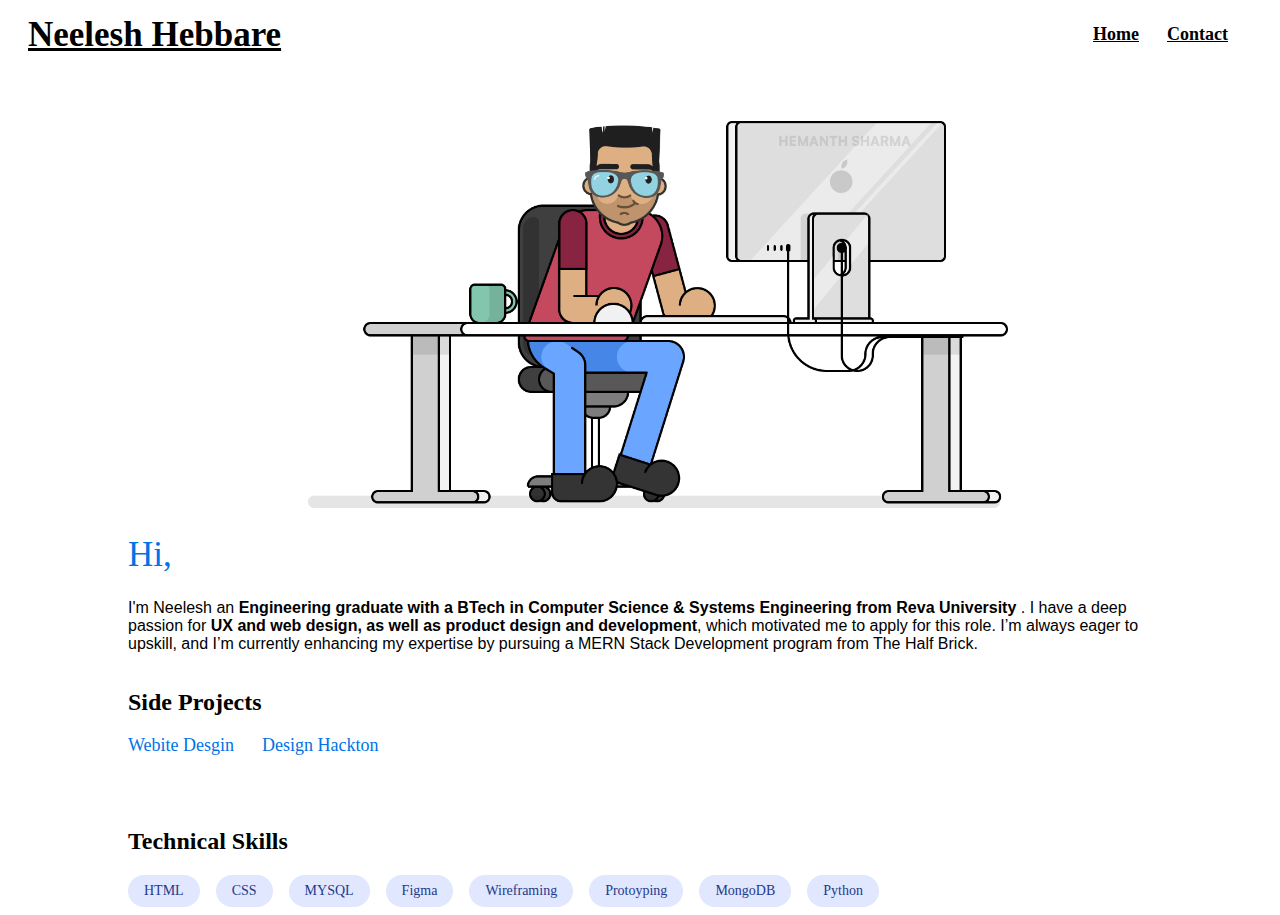
<file: index.html>
<!DOCTYPE html>
<html>
<head>
<title>My Portfolio</title>
<link rel="stylesheet" href="style.css"
</head>
<body>
    <nav class= "navbar">
        <div class="navdiv">
            <div class="logo"><a href="#">Neelesh Hebbare</a></div>
            <ul>
                <li><a href="home.html">Home</a></li>
                <li><a href="contact.html">Contact</a></li>
            </ul>

</nav>

<section class="hero-section">
<div class="image-block"><img src="image.png" width="700">  </div>
<div class="content">
    <h1>Hi,</h1>
    <p> I'm Neelesh an<strong> Engineering graduate with a BTech in Computer Science & Systems Engineering from Reva University </strong>. I have a deep passion for<strong> UX and web design, as well as product design and development</strong>, which motivated me to apply for this role. I’m always eager to upskill, and I’m currently enhancing my expertise by pursuing a MERN Stack Development program from The Half Brick.</p>
</div>
</section>

<section class="projects">
<h2>Side Projects</h2>
      <ul>
        <li><a href="https://www.figma.com/design/CQ9qEmFsMrPcWr9CQmlYLP/Design-System?node-id=1144-1019&t=7xgsaMxkkMsDNMpW-1">Webite Desgin</a></li>
        <li><a href="https://www.figma.com/design/ANMBBGqj4NdNh4ZfmtEO6N/Design_Hackathon?node-id=0-1&t=xV8o8gDVkvpGvEzm-1">Design Hackton</a></li>
      </ul>
</section>

<section class="skills">
      <h2>Technical Skills</h2>
      <div class="skills-list">
        <span>HTML</span>
        <span>CSS</span>
        <span>MYSQL</span>
        <span>Figma</span>
        <span>Wireframing</span>
        <span>Protoyping</span>
        <span>MongoDB</span>
        <span>Python</span>
</section>

</body>
</html>
</file>
<file: style.css>
.navdiv{
    display: flex; align-items: center; justify-content: space-between;
    padding-right: 20px;padding-left: 20px;
}
.logo a{
    font-size: 35px; font-weight: 600; color: black;
}
li{
    list-style: none; display:inline-block;
}
li a{
    color: black; font-size: 18px; font-weight: bold; margin-right: 24px;
}

h1{
    text-decoration: none;
  color: #0073e6;
  font-size: 35px ;
  font-weight: 500;
}
.hero-section {
  
  margin-top: 60px;
    
}

.content{
    padding-right: 120px;padding-left: 120px;
}


.image-block
{
   padding-right: 300px;padding-left: 300px;
}

p{
    font-family:Arial, Helvetica, sans-serif; font-size:medium; color: black;
    
}
h2{
    margin-top: 36px;
    padding-right: 120px;padding-left: 120px;
}


.projects ul {
  display: center; align-items: center; justify-content: left;  
  padding-right: 120px;padding-left: 120px;
  
}
.projects li {
  margin-bottom: 36px;
  
}
.projects a {
  text-decoration: none;
  color: #0073e6;
  font-weight: 500;
}

.skills-list {
  padding-right: 120px;padding-left: 120px;
  display: flex;
  flex-wrap: wrap;
  gap: 16px;
}
.skills-list span {
  background: #e0e7ff;
  color: #1e3a8a;
  padding: 8px 16px;
  border-radius: 999px;
  font-size: 14px;
}
</file>
